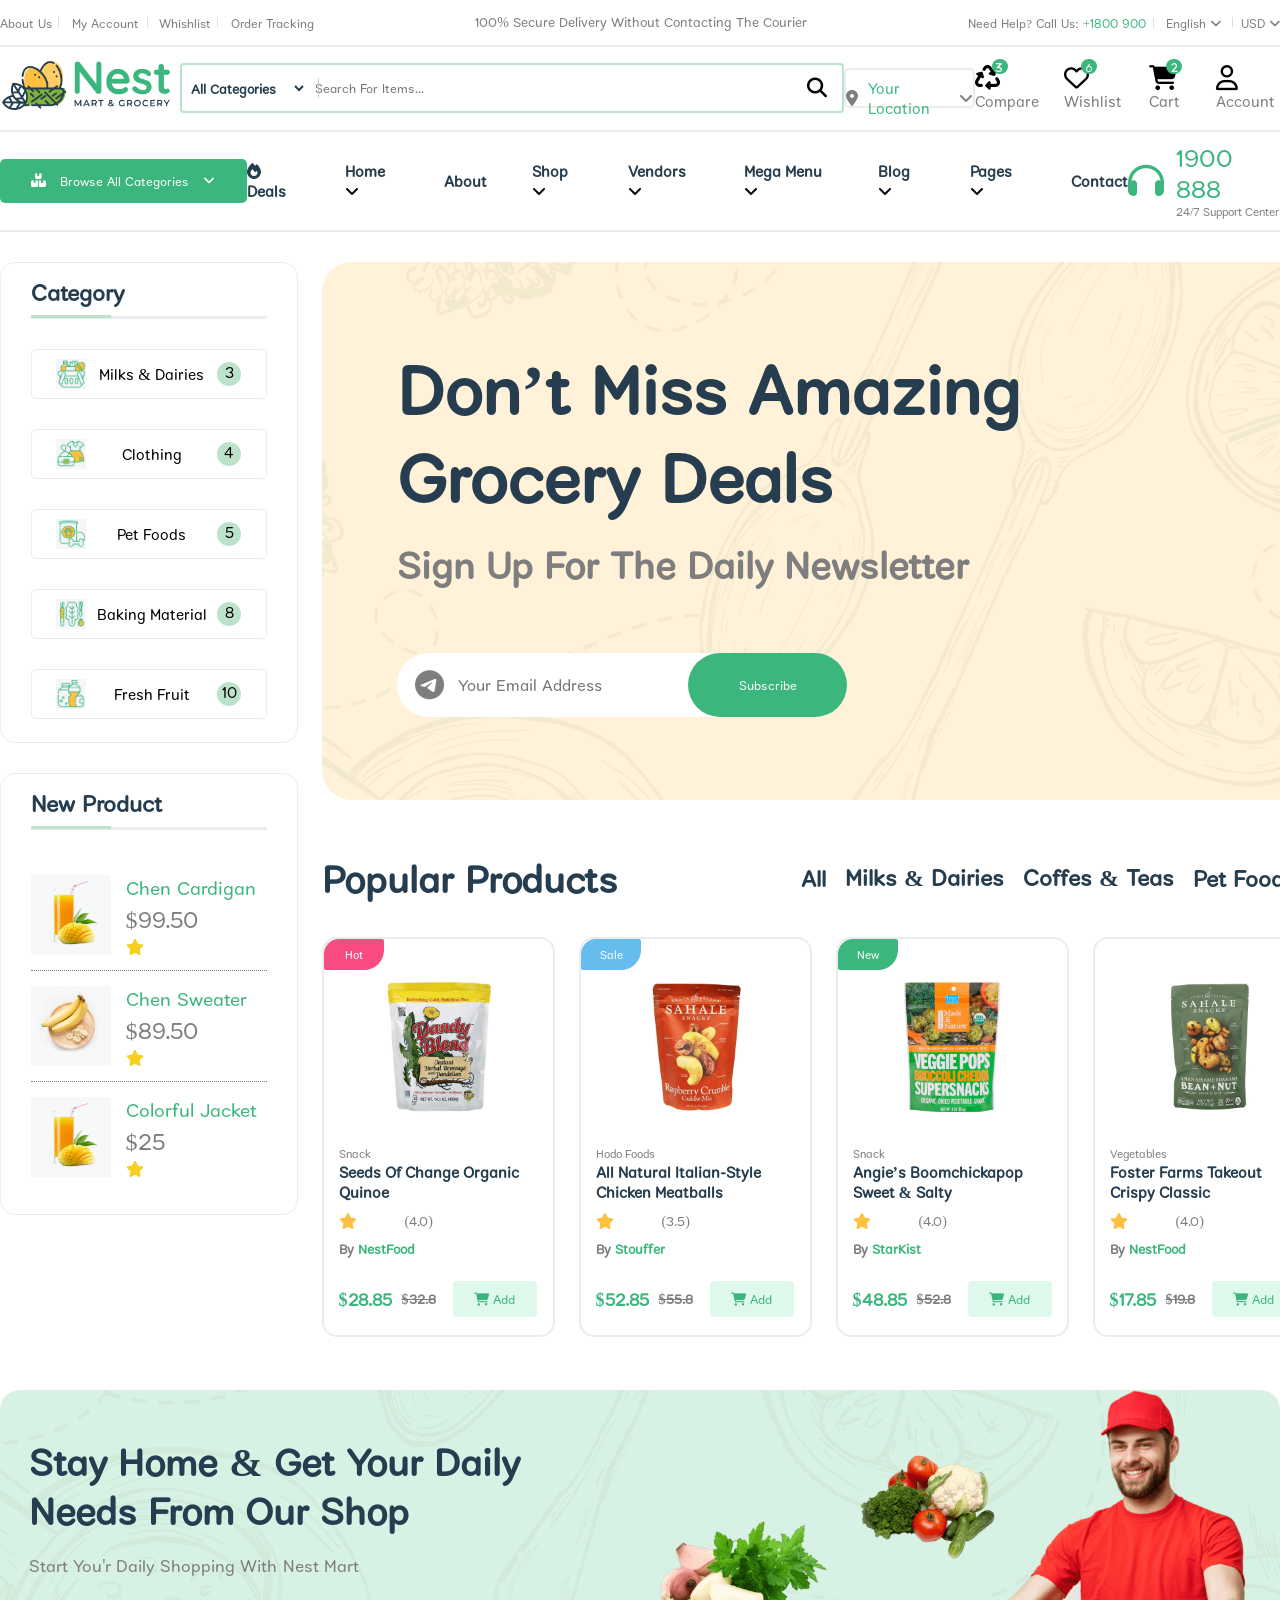
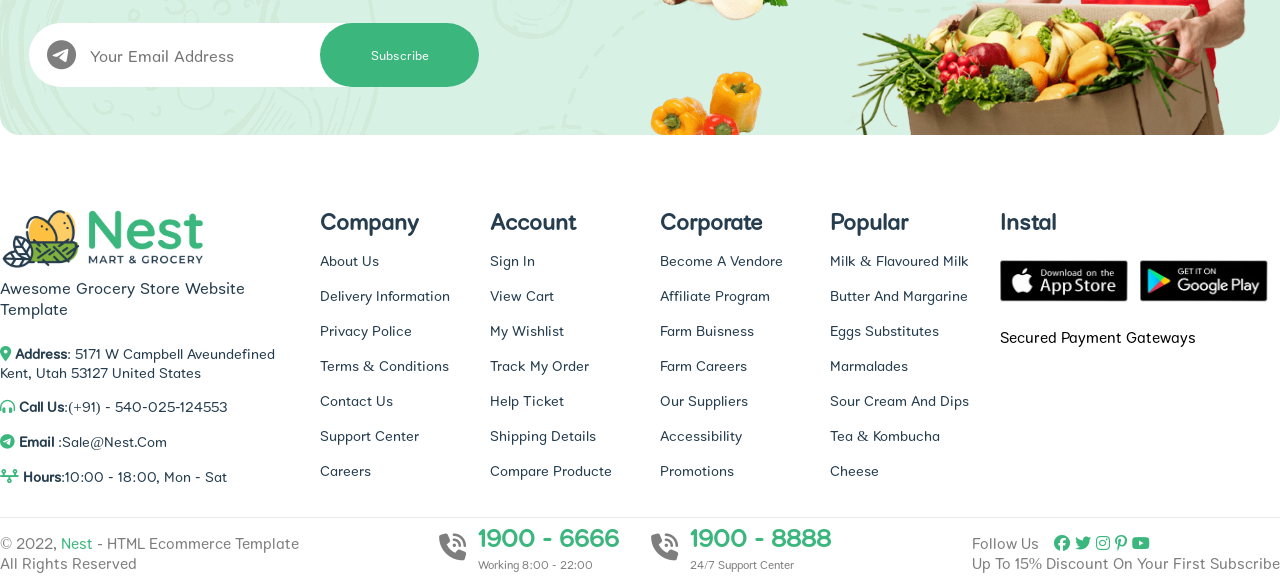
<file: view/index.html>
<!DOCTYPE html>
<html lang="en">
<head>
    <meta charset="UTF-8">
    <meta name="viewport" content="width=device-width, initial-scale=1.0">
    <title>Nest</title>
    <link rel="stylesheet" href="../css/main.css">
    <link rel="stylesheet" href="../css/responsive.css">
    <link rel="stylesheet" href="https://cdnjs.cloudflare.com/ajax/libs/font-awesome/6.7.2/css/all.min.css" integrity="sha512-Evv84Mr4kqVGRNSgIGL/F/aIDqQb7xQ2vcrdIwxfjThSH8CSR7PBEakCr51Ck+w+/U6swU2Im1vVX0SVk9ABhg==" crossorigin="anonymous" referrerpolicy="no-referrer" />
</head>
<body>
    <header>
        <div class="header-content">
            <div class="header-top">
                <div class="header-top-content">
                    <ul class="utility">
                        <li>
                            <a href="about.html">about us</a>
                        </li>
                        <li>
                            <a href="" class="account">my account</a>
                        </li>
                        <li>
                            <a href="">whishlist</a>
                        </li>
                        <li>
                            <a href="" class="order">order tracking</a>
                        </li>
                    </ul>
                    <p>
                        100% Secure delivery without contacting the courier
                    </p>
                    <ul class="support">
                        <li>
                            <p>
                                need help? call us: <span> +1800 900</span>
                            </p>
                        </li>
                        <li>
                            <button class="language"> 
                                english 
                                <i class="fa-solid fa-angle-down"></i>
                            </button>
                        </li>
                        <li>
                            <button>
                                USD
                                <i class="fa-solid fa-angle-down"></i>
                            </button>
                        </li>
                    </ul>
                </div>
            </div>
            <div class="header-main">
                <div class="header-main-content">
                    <button class="burger-menu-button">
                        <i class="fa-solid fa-bars"></i>
                    </button>
                    <div class="logo">
                        <img src="../images/real-logo.png" alt="">
                    </div>
                    <div class="search-bar">
                        <div class="select">
                            <select name="" id="">
                                <option value="all">all categories</option>
                                <option value="fruits-vegetables">fruits</option>
                                <option value="dairy-eggs">dairy</option>
                                <option value="meat-seafood">meat</option>
                                <option value="bakery">bakery</option>
                                <option value="beverages">beverages</option>
                            </select>
                        </div>
                        <input placeholder="search for items..." type="search">
                        <button>
                            <i class="fa-solid fa-magnifying-glass"></i>
                        </button>
                    </div>
                    <div class="header-location">
                        <div class="location-text">
                            <i class="fa-solid fa-location-dot"></i>
                            <p>
                                your location
                            </p>
                            <i class="fa-solid fa-angle-down"></i>
                        </div>
                    </div>
                    <div class="header-action">
                        <ul>
                            <li class="resp-li">
                                <i  class="fa-solid fa-recycle compare"></i>
                                <a href="">
                                    compare
                                </a>
                            </li>
                            <li>
                                <i class="fa-regular fa-heart wishlist"></i>
                                <a href="">
                                    wishlist
                                </a>
                            </li>
                            <li>
                                <i class="fa-solid fa-cart-shopping cart"></i>
                                <a href="">
                                    cart
                                </a>
                            </li>
                            <li class="resp-li">
                                <i class="fa-regular fa-user profile"></i>
                                <a href="">
                                    account
                                </a>
                            </li>
                        </ul>
                    </div>
                </div>
            </div>
            <div class="header-nav">
                <div class="header-nav-content">
                    <button class="categories-button">
                        <i class="fa-solid fa-boxes-stacked"></i>
                        browse all categories
                        <i class="fa-solid fa-angle-down"></i>
                    </button>
                    <nav>
                        <ul>
                            <li>
                                <a href="">
                                    <i class="fa-solid fa-fire"></i>
                                    deals
                                </a>
                            </li>
                            <li>
                                <a href="index.html">
                                    home
                                </a>
                                <i class="fa-solid fa-angle-down"></i>
                            </li>
                            <li>
                                <a href="about.html">
                                    about
                                </a>
                            </li>
                            <li>
                                <a href="">
                                    shop
                                </a>
                                <i class="fa-solid fa-angle-down"></i>
                            </li>
                            <li>
                                <a href="">
                                    vendors
                                </a>
                                <i class="fa-solid fa-angle-down"></i>
                            </li>
                            <li>
                                <a href="">
                                    mega menu
                                </a>
                                <i class="fa-solid fa-angle-down"></i>
                            </li>
                            <li>
                                <a href="">
                                    blog
                                </a>
                                <i class="fa-solid fa-angle-down"></i>
                            </li>
                            <li>
                                <a href="">
                                    pages
                                </a>
                                <i class="fa-solid fa-angle-down"></i>
                            </li>
                            <li>
                                <a href="">
                                    contact
                                </a>
                            </li>
                        </ul>
                    </nav>
                    <div class="header-support">
                        <i class="fa-solid fa-headphones"></i>
                        <div class="support-text">
                            <p>
                                1900 888
                            </p>
                            <span>
                                24/7 support center
                            </span>
                        </div>
                    </div>
                </div>
            </div>
        </div>
    </header>
    <main>
        <aside>
            <div class="aside-box category">
                <div class="aside-box-content category-content">
                    <h5>
                        category
                    </h5>
                    <div class="categories-container">
                        <div class="categories">
                            
                            <div class="box">
                                <div class="box-content">
                                    <img src="../images/supplies.png" alt="">
                                    <p>
                                        Milks & Dairies
                                    </p>
                                    <div class="point">
                                        <p>3</p>
                                    </div>
                                </div>
                            </div>
                        </div>
                        <div class="categories">
                            
                            <div class="box">
                                <div class="box-content">
                                    <img src="../images/clothes.png" alt="">
                                    <p>
                                        Clothing
                                    </p>
                                    <div class="point">
                                        <p>4</p>
                                    </div>
                                </div>
                            </div>
                        </div>
                        <div class="categories">
                            
                            <div class="box">
                                <div class="box-content">
                                    <img src="../images/pets.png" alt="">
                                    <p>
                                        Pet Foods
                                    </p>
                                    <div class="point">
                                        <p>5</p>
                                    </div>
                                </div>
                            </div>
                        </div>
                        <div class="categories">
                            
                            <div class="box">
                                <div class="box-content">
                                    <img src="../images/fresh.png" alt="">
                                    <p>
                                        Baking material
                                    </p>
                                    <div class="point">
                                        <p>8</p>
                                    </div>
                                </div>
                            </div>
                        </div>
                        <div class="categories">
                            
                            <div class="box">
                                <div class="box-content">
                                    <img src="../images/wine.png" alt="">
                                    <p>
                                        Fresh Fruit
                                    </p>
                                    <div class="point">
                                        <p>10</p>
                                    </div>
                                </div>
                            </div>
                        </div>
                    </div>
                </div>
            </div>
            <div class="aside-box fill-by-price">
                <div class="aside-box-content fill-by-price-content">
                    <h5>
                        fill by price
                    </h5>
                    <div class="range">
                        <input type="range">
                        <div class="range-text">
                            <p>from:<span>$500</span></p>
                            <p>to: <span>$1000</span></p>
                        </div>
                    </div>
                    <div class="cheakbox">
                        <p>color</p>
                        <div class="cheakbox-container">
                            <div>
                                <input type="checkbox">
                                <label for="">red (56)</label>
                            </div>
                            <div>
                                <input type="checkbox">
                                <label for="">green (78)</label>
                            </div>
                            <div>
                                <input type="checkbox">
                                <label for="">blue (54)</label>
                            </div>
                        </div>
                    </div>
                    <div class="cheakbox">
                        <p>item condition</p>
                        <div class="cheakbox-container">
                            <div>
                                <input type="checkbox">
                                <label for="">new (1506)</label>
                            </div>
                            <div>
                                <input type="checkbox">
                                <label for="">refurbished (27)</label>
                            </div>
                            <div>
                                <input type="checkbox">
                                <label for="">used (45)</label>
                            </div>
                        </div>
                    </div>
                </div>
                <button>
                    <i class="fa-solid fa-filter"></i>
                    filter
                </button>
            </div>
            <div class="aside-box new-product">
                <div class="aside-box-content new-product-content">
                    <h5>
                        new product
                    </h5>   
                    <div class="product-boxes-container">
                        <div class="product-box">
                            <img src="../images/orange.jpg" alt="">
                            <div class="box-text">
                                <p>chen cardigan</p>
                                <span>$99.50</span>
                                <i class="fa-solid fa-star"></i>
                            </div>
                        </div>
                        <div class="product-box product-box2">
                            <img src="../images/banana.jpg" alt="">
                            <div class="box-text">
                                <p>chen sweater</p>
                                <span>$89.50</span>
                                <i class="fa-solid fa-star"></i>
                            </div>
                        </div>
                        <div class="product-box">
                            <img src="../images/orange.jpg" alt="">
                            <div class="box-text">
                                <p>colorful jacket</p>
                                <span>$25</span>
                                <i class="fa-solid fa-star"></i>
                            </div>
                        </div>
                    </div>
                </div>
            </div>
        </aside>
        <div class="main-column">
            <div class="hero-section">
                <div class="hero-section-text">
                    <section>
                        <h1>
                            Don’t miss amazing
                            grocery deals
                        </h1>
                        <h5>
                            Sign up for the daily newsletter
                        </h5>
                    </section>
                    <div class="email">
                        <i class="fa-brands fa-telegram"></i>   
                        <input placeholder="your email address" type="email">
                        <button>
                            subscribe
                        </button>
                    </div>
                </div>
            </div>
            
            <div class="featured-categories-container">
                <div class="featured-categories-container-nav">
                    <h4>
                        Featured
                        Categories
                    </h4>
                    <div class="nav-links-container">
                        <a href="">cake & milk</a>
                        <a href="">coffe & teas</a>
                        <a href="">pet foods</a>
                        <a href="">Vegetables</a>                        
                    </div>
                    <div class="left-right">
                        <button>
                            &#10094
                        </button>
                        <button>
                            &#10095
                        </button>
                    </div>
                </div>
                <div class="featured-categories-boxes-container">
                    <div class="categories-box burger">
                        <div class="categories-box-content">
                            <img src="../images/featured-categories/burger.png" alt="burger">
                            <div class="box-text">
                                <h6>
                                    cake & milk
                                </h6>
                                <span>
                                    26 items
                                </span>
                            </div>
                        </div>
                    </div>
                    <div class="categories-box kiwi">
                        <div class="categories-box-content">
                            <img src="../images/featured-categories/kiwi.png" alt="burger">
                            <div class="box-text">
                                <h6>
                                    organic kiwi
                                </h6>
                                <span>
                                    28 items
                                </span>
                            </div>
                        </div>
                    </div>
                    <div class="categories-box peach">
                        <div class="categories-box-content">
                            <img src="../images/featured-categories/peach.png" alt="burger">
                            <div class="box-text">
                                <h6>
                                    peach
                                </h6>
                                <span>
                                    14 items
                                </span>
                            </div>
                        </div>
                    </div>
                    <div class="categories-box apple">
                        <div class="categories-box-content">
                            <img src="../images/featured-categories/redapple.png" alt="burger">
                            <div class="box-text">
                                <h6>
                                    red apple
                                </h6>
                                <span>
                                    54 items
                                </span>
                            </div>
                        </div>
                    </div>
                </div>

            </div>
            <div class="product-section">
                <div class="product-nav">
                    <h3>
                        popular products
                    </h3>
                    <nav>
                        <ul>
                            <li>
                                <h5><a href="">all</a></h5>
                            </li>
                            <li>
                                <h5><a href="">Milks & Dairies</a></h5>
                            </li>
                            <li>
                                <h5><a href="">Coffes & Teas</a></h5>
                            </li>
                            <li>
                                <h5><a href="">Pet Foods</a></h5>
                            </li>
                            <li>
                                <h5><a href="">Meats</a></h5>
                            </li>
                            <li>
                                <h5><a href="">Vegetables</a></h5>
                            </li>
                            <li>
                                <h5><a href="">Fruits</a></h5>
                            </li>
                        </ul>
                    </nav>
                </div>
                <div class="products-container">
                    <div class="product">
                        <img src="../images/product-images/dandy blend.jpg" alt="">
                        <div class="product-content">
                          <section class="product-content-top">
                              <div class="product-heading">
                                  <span>
                                      snack
                                  </span>
                                  <h6>
                                      Seeds of Change
                                      Organic Quinoe
                                  </h6>
                              </div>
                              <div class="product-info">
                                <div class="rating">
                                    <i class="fa-solid fa-star"></i>
                                    <span>(4.0)</span>
                                </div>
                                  <p> 
                                      by <span>nestFood</span>
                                  </p>
                              </div>
                          </section>
                            <div class="product-price">
                                <p>
                                    $28.85 <span>$32.8</span>
                                </p>
                                <button>
                                    <i class="fa-solid fa-cart-shopping"></i>
                                    add
                                </button>
                            </div>
                        </div>
                    </div>
                    <div class="product stouffer">
                        <img src="../images/product-images/raspberry crumble.jpg" alt="">
                        <div class="product-content">
                          <section class="product-content-top">
                              <div class="product-heading">
                                  <span>
                                      hodo foods
                                  </span>
                                  <h6>
                                      All Natural Italian-Style
                                      Chicken Meatballs
                                  </h6>
                              </div>
                              <div class="product-info">
                                <div class="rating">
                                    <i class="fa-solid fa-star"></i>
                                    <span>(3.5)</span>
                                </div>
                                  <p> 
                                      by <span>stouffer</span>
                                  </p>
                              </div>
                          </section>
                            <div class="product-price">
                                <p>
                                    $52.85 <span>$55.8</span>
                                </p>
                                <button>
                                    <i class="fa-solid fa-cart-shopping"></i>
                                    add
                                </button>
                            </div>
                        </div>
                    </div>
                    <div class="product starkist">
                        <img src="../images/product-images/veggiepops.jpg" alt="">
                        <div class="product-content">
                          <section class="product-content-top">
                              <div class="product-heading">
                                  <span>
                                      snack
                                  </span>
                                  <h6>
                                    Angie’s Boomchickapop
                                    Sweet & Salty    
                                  </h6>
                              </div>
                              <div class="product-info">
                                <div class="rating">
                                    <i class="fa-solid fa-star"></i>
                                    <span>(4.0)</span>
                                </div>
                                  <p> 
                                      by <span>starKist</span>
                                  </p>
                              </div>
                          </section>
                            <div class="product-price">
                                <p>
                                    $48.85 <span>$52.8</span>
                                </p>
                                <button>
                                    <i class="fa-solid fa-cart-shopping"></i>
                                    add
                                </button>
                            </div>
                        </div>
                    </div>
                    <div class="product vegetables">
                        <img src="../images/product-images/beannuts.jpg" alt="">
                        <div class="product-content">
                          <section class="product-content-top">
                              <div class="product-heading">
                                  <span>
                                      vegetables
                                  </span>
                                  <h6>
                                      Foster Farms Takeout
                                      Crispy Classic
                                  </h6>
                              </div>
                              <div class="product-info">
                                <div class="rating">
                                    <i class="fa-solid fa-star"></i>
                                    <span>(4.0)</span>
                                </div>
                                  <p> 
                                      by <span>nestFood</span>
                                  </p>
                              </div>
                          </section>
                            <div class="product-price">
                                <p>
                                    $17.85 <span>$19.8</span>
                                </p>
                                <button>
                                    <i class="fa-solid fa-cart-shopping"></i>
                                    add
                                </button>
                            </div>
                        </div>
                    </div>
                    <div class="product pet-food">
                        <img src="../images/product-images/unsweetened.jpg" alt="">
                        <div class="product-content">
                          <section class="product-content-top">
                              <div class="product-heading">
                                  <span>
                                      pet food
                                  </span>
                                  <h6>
                                        Red Diamond Almonds
                                        Lightly
                                  </h6>
                              </div>
                              <div class="product-info">
                                <div class="rating">
                                    <i class="fa-solid fa-star"></i>
                                    <span>(4.0)</span>
                                </div>
                                  <p> 
                                      by <span>nestFood</span>
                                  </p>
                              </div>
                          </section>
                            <div class="product-price">
                                <p>
                                    $23.85 <span>$25.8</span>
                                </p>
                                <button>
                                    <i class="fa-solid fa-cart-shopping"></i>
                                    add
                                </button>
                            </div>
                        </div>
                    </div>
                    <div class="product vegetables resp-product">
                        <img src="../images/product-images/mufin.jpg" alt="">
                        <div class="product-content">
                          <section class="product-content-top">
                              <div class="product-heading">
                                  <span>
                                      hodo foods
                                  </span>
                                  <h6>
                                        Chobani Complete
                                        Vanilla Greek Yogurt
                                  </h6>
                              </div>
                              <div class="product-info">
                                <div class="rating">
                                    <i class="fa-solid fa-star"></i>
                                    <span>(4.0)</span>
                                </div>
                                  <p> 
                                      by <span>nestFood</span>
                                  </p>
                              </div>
                          </section>
                            <div class="product-price">
                                <p>
                                    $54.85 <span>$55.8</span>
                                </p>
                                <button>
                                    <i class="fa-solid fa-cart-shopping"></i>
                                    add
                                </button>
                            </div>
                        </div>
                    </div>
                    <div class="product vegetables resp-product">
                        <img src="../images/product-images/pistachio.jpg" alt="">
                        <div class="product-content">
                          <section class="product-content-top">
                              <div class="product-heading">
                                  <span>
                                      meats
                                  </span>
                                  <h6>
                                    Canada Dry Ginger
                                    Ale – 2 L Bottle -
                                    200ml - 400g
                                  </h6>
                              </div>
                              <div class="product-info">
                                <div class="rating">
                                    <i class="fa-solid fa-star"></i>
                                    <span>(4.0)</span>
                                </div>
                                  <p> 
                                      by <span>nestFood</span>
                                  </p>
                              </div>
                          </section>
                            <div class="product-price">
                                <p>
                                    $32.85 <span>$33.8</span>
                                </p>
                                <button>
                                    <i class="fa-solid fa-cart-shopping"></i>
                                    add
                                </button>
                            </div>
                        </div>
                    </div>
                    <div class="product stouffer resp-product ">
                        <img src="../images/product-images/yujaniancin.jpg" alt="">
                        <div class="product-content">
                          <section class="product-content-top">
                              <div class="product-heading">
                                  <span>
                                      pet food
                                  </span>
                                  <h6>
                                        Encore Seafoods
                                        Stuffed Alaskan
                                        Salmon
                                  </h6>
                              </div>
                              <div class="product-info">
                                <div class="rating">
                                    <i class="fa-solid fa-star"></i>
                                    <span>(4.0)</span>
                                </div>
                                  <p> 
                                      by <span>nestFood</span>
                                  </p>
                              </div>
                          </section>
                            <div class="product-price">
                                <p>
                                    $35.85 <span>$37.8</span>
                                </p>
                                <button>
                                    <i class="fa-solid fa-cart-shopping"></i>
                                    add
                                </button>
                            </div>
                        </div>
                    </div>
                    <div class="product resp-product">
                        <img src="../images/product-images/cafealtura.jpg" alt="">
                        <div class="product-content">
                          <section class="product-content-top">
                              <div class="product-heading">
                                  <span>
                                      coffes
                                  </span>
                                  <h6>
                                        Battered Fish Fillets
                                        with soft paper
                                  </h6>
                              </div>
                              <div class="product-info">
                                <div class="rating">
                                    <i class="fa-solid fa-star"></i>
                                    <span>(4.0)</span>
                                </div>
                                  <p> 
                                      by <span>nestFood</span>
                                  </p>
                              </div>
                          </section>
                            <div class="product-price">
                                <p>
                                    $23.85 <span>$25.8</span>
                                </p>
                                <button>
                                    <i class="fa-solid fa-cart-shopping"></i>
                                    add
                                </button>
                            </div>
                        </div>
                    </div>
                </div>
                <div class="product-offers-container">
                    <div class="product-offer">

                    </div>
                </div>
            </div>
            <div class="daily-best-sells">
                <div class="daily-best-sells-nav">
                    <h4>
                        Daily Best Sells
                    </h4>
                    <nav>
                        <div class="links">
                            <a href="">featured</a>
                            <a href="">popular</a>
                            <a href="">new added</a>
                        </div>
                    </nav>
                </div>
                <div class="daily-best-sells-products-container">
                    <div class="product stouffer best-sells ">
                        <img src="../images/product-images/raspberry crumble.jpg" alt="">
                        <div class="product-content">
                          <section class="product-content-top">
                              <div class="product-heading">
                                  <span>
                                      hodo foods
                                  </span>
                                  <h6>
                                      All Natural Italian-Style
                                      Chicken Meatballs
                                  </h6>
                              </div>
                              <div class="product-info">
                                <div class="rating">
                                    <i class="fa-solid fa-star"></i>
                                    <span>(3.5)</span>
                                </div>
                                  <p> 
                                      by <span>stouffer</span>
                                  </p>
                              </div>
                          </section>
                            <div class="product-price">
                                <p>
                                    $238.85 <span>$245.8</span>
                                </p>
                                <div class="sold">
                                    <div class="line"></div>
                                    <span>sold: 90/120</span>
                                </div>
                                <button>
                                    <i class="fa-solid fa-cart-shopping"></i>
                                    add to cart
                                </button>
                            </div>
                        </div>
                    </div>
                    <div class="product stouffer best-sells ">
                        <img src="../images/product-images/veggiepops.jpg" alt="">
                        <div class="product-content">
                          <section class="product-content-top">
                              <div class="product-heading">
                                  <span>
                                      hodo foods
                                  </span>
                                  <h6>
                                      All Natural Italian-Style
                                      Chicken Meatballs
                                  </h6>
                              </div>
                              <div class="product-info">
                                <div class="rating">
                                    <i class="fa-solid fa-star"></i>
                                    <span>(3.5)</span>
                                </div>
                                  <p> 
                                      by <span>stouffer</span>
                                  </p>
                              </div>
                          </section>
                            <div class="product-price">
                                <p>
                                    $238.85 <span>$245.8</span>
                                </p>
                                <div class="sold">
                                    <div class="line"></div>
                                    <span>sold: 90/120</span>
                                </div>
                                <button>
                                    <i class="fa-solid fa-cart-shopping"></i>
                                    add to cart
                                </button>
                            </div>
                        </div>
                    </div>
                    <div class="product stouffer best-sells ">
                        <img src="../images/product-images/beannuts.jpg" alt="">
                        <div class="product-content">
                          <section class="product-content-top">
                              <div class="product-heading">
                                  <span>
                                      hodo foods
                                  </span>
                                  <h6>
                                      All Natural Italian-Style
                                      Chicken Meatballs
                                  </h6>
                              </div>
                              <div class="product-info">
                                <div class="rating">
                                    <i class="fa-solid fa-star"></i>
                                    <span>(3.5)</span>
                                </div>
                                  <p> 
                                      by <span>stouffer</span>
                                  </p>
                              </div>
                          </section>
                            <div class="product-price">
                                <p>
                                    $238.85 <span>$245.8</span>
                                </p>
                                <div class="sold">
                                    <div class="line"></div>
                                    <span>sold: 90/120</span>
                                </div>
                                <button>
                                    <i class="fa-solid fa-cart-shopping"></i>
                                    add to cart
                                </button>
                            </div>
                        </div>
                    </div>
                </div>
            </div>
            <!-- <div class="deals-of-the-day">
                <div class="deals-of-the-day-heading">
                    <h3>
                        deals of the day
                    </h3>
                    <p>
                        all deals
                        <i class="fa-solid fa-arrows-turn-right"></i>
                    </p>
                </div>
            </div> -->
            <!-- <div class="shop-by-categories">
                <div class="shop-by-categories-heading">
                    <section>
                        <h3>
                            Shop by Categories
                        </h3>
                        <h5>all categoris</h5>
                    </section>
                    <div class="left-right">
                        <button>&#10094</button>
                        <button>&#10095</button>
                    </div>
                </div>
            </div> -->
        </div>
    </main>
    <div class="deals-of-day">
        <div class="deals-of-day-content">
            <div class="deals-of-day-heading">
                <h4>
                    Deals Of The Day
                </h4>
                <h6>
                    all deals &#10095
                </h6>
            </div>
            <div class="deals-of-day-boxes-container">
                <div class="deal-of-day first-box">
                    <div class="countdown">
                        <div class="time">
                            <p>
                                212
                            </p>
                            <h6>
                                days
                            </h6>
                        </div>
                        <div class="time">
                            <p>
                                15
                            </p>
                            <h6>
                                hours
                            </h6>
                        </div>
                        <div class="time">
                            <p>
                                50
                            </p>
                            <h6>
                                mins
                            </h6>
                        </div>
                        <div class="time">
                            <p>
                                48
                            </p>
                            <h6>
                                sec
                            </h6>
                        </div>
                    </div>
                    <div class="deal-of-day-info">
                        <div class="deal-of-day-info-content">
                            <section class="info-top-content">
                                <h6>
                                    Seeds of Change Organic
                                    Quinoa, Brown, & Red Rice
                                </h6>
                                <div class="manufacturer">
                                    <div class="rating">
                                        <i class="fa-solid fa-star"></i>
                                        <span>(4.0)</span>
                                    </div>
                                    <p>
                                        by <span>nestFood</span>
                                    </p>
                                </div>
                            </section>
                            <div class="price">
                                <p>
                                    $32.85 <span>$33.8</span>
                                </p>
                                <button>
                                    <i class="fa-solid fa-cart-shopping"></i>
                                    add
                                </button>
                            </div>
                        </div>
                    </div>
                </div>
                <div class="deal-of-day second-box">
                    <div class="countdown">
                        <div class="time">
                            <p>
                                608
                            </p>
                            <h6>
                                days
                            </h6>
                        </div>
                        <div class="time">
                            <p>
                                15
                            </p>
                            <h6>
                                hours
                            </h6>
                        </div>
                        <div class="time">
                            <p>
                                50
                            </p>
                            <h6>
                                mins
                            </h6>
                        </div>
                        <div class="time">
                            <p>
                                48
                            </p>
                            <h6>
                                sec
                            </h6>
                        </div>
                    </div>
                    <div class="deal-of-day-info">
                        <div class="deal-of-day-info-content">
                            <section class="info-top-content">
                                <h6>
                                    Seeds of Change Organic
                                    Quinoa, Brown, & Red Rice
                                </h6>
                                <div class="manufacturer">
                                    <div class="rating">
                                        <i class="fa-solid fa-star"></i>
                                        <span>(4.0)</span>
                                    </div>
                                    <p>
                                        by <span>nestFood</span>
                                    </p>
                                </div>
                            </section>
                            <div class="price">
                                <p>
                                    $32.85 <span>$33.8</span>
                                </p>
                                <button>
                                    <i class="fa-solid fa-cart-shopping"></i>
                                    add
                                </button>
                            </div>
                        </div>
                    </div>
                </div>
            </div>
        </div>
    </div>
    <div class="top-trending-product">
        <div class="top-seling">
            <h5>
                top selling
            </h5>
            <div class="top-seling-products-list">
                <div class="top-seling-product">
                    <img src="../images/top selling/carrot.jpg" alt="carrot">
                    <div class="top-seling-product-text">
                        <h6>
                            Nestle Original Coffee-Mate
                            Coffee Creamer
                        </h6>
                        <p>
                            $32.86 <span>$33.8</span>
                        </p>
                    </div>
                </div>
                <div class="top-seling-product">
                    <img src="../images/top selling/bulgarul.jpg" alt="bulgarul">
                    <div class="top-seling-product-text">
                        <h6>
                            Nestle Original Coffee-Mate
                            Coffee Creamer
                        </h6>
                        <p>
                            $32.86 <span>$33.8</span>
                        </p>
                    </div>
                </div>
                <div class="top-seling-product">
                    <img src="../images/top selling/orange.jpg" alt="orange">
                    <div class="top-seling-product-text">
                        <h6>
                            Nestle Original Coffee-Mate
                            Coffee Creamer
                        </h6>
                        <p>
                            $32.86 <span>$33.8</span>
                        </p>
                    </div>
                </div>
            </div>
        </div>
        <div class="top-seling">
            <h5>
                trending products
            </h5>
            <div class="top-seling-products-list">
                <div class="top-seling-product">
                    <img src="../images/top selling/banana.jpg" alt="banana">
                    <div class="top-seling-product-text">
                        <h6>
                            Organic Cage-Free Grade A
                            Large Brown Eggs
                        </h6>
                        <p>
                            $32.86 <span>$33.8</span>
                        </p>
                    </div>
                </div>
                <div class="top-seling-product">
                    <img src="../images/top selling/watermelon.jpg" alt="watermelon">
                    <div class="top-seling-product-text">
                        <h6>
                            Seeds of Change Organic
                            Quinoa, Brown, & Red Rice
                        </h6>
                        <p>
                            $32.86 <span>$33.8</span>
                        </p>
                    </div>
                </div>
                <div class="top-seling-product">
                    <img src="../images/top selling/dragonfruit.jpg" alt="dragonfruit">
                    <div class="top-seling-product-text">
                        <h6>
                            Naturally Flavored Cinnamon
                            Vanilla Light Roast Coffee
                        </h6>
                        <p>
                            $32.86 <span>$33.8</span>
                        </p>
                    </div>
                </div>
            </div>
        </div>
    </div>
    <div class="newsttler">
        <div class="newsttler-content">
            <div class="newsttler-text">
                <section>
                    <h3>
                        Stay home & get your daily
                        needs from our shop
                    </h3>
                    <p>
                        Start You'r Daily Shopping with <span>nest mart</span>
                    </p>
                </section>
                <div class="email">
                    <i class="fa-brands fa-telegram"></i>   
                    <input placeholder="your email address" type="email">
                    <button>
                        subscribe
                    </button>
                </div>
            </div>
            <img src="../images/newstlerbackman.png" alt="">
        </div>
    </div>
    <div class="featured-boxes-container">
        <div class="featured-box">
            <div class="featured-box-content">
                <img src="../images/featured-box-img/mark.png" alt="">
                <div class="featured-box-text">
                    <h5>
                        Best prices
                        & offers
                    </h5>
                    <p>
                        Orders $50 or
                        more
                    </p>
                </div>
            </div>
        </div>
        <div class="featured-box">
            <div class="featured-box-content">
                <img src="../images/featured-box-img/boxppl.png" alt="">
                <div class="featured-box-text">
                    <h5>
                        Best prices
                        & offers
                    </h5>
                    <p>
                        Orders $50 or
                        more
                    </p>
                </div>
            </div>
        </div>
        <div class="featured-box">
            <div class="featured-box-content">
                <img src="../images/featured-box-img/deal.png" alt="">
                <div class="featured-box-text">
                    <h5>
                        Best prices
                        & offers
                    </h5>
                    <p>
                        Orders $50 or
                        more
                    </p>
                </div>
            </div>
        </div>
        <div class="featured-box">
            <div class="featured-box-content">
                <img src="../images/featured-box-img/delivery.png" alt="mark">
                <div class="featured-box-text">
                    <h5>
                        Best prices
                        & offers
                    </h5>
                    <p>
                        Orders $50 or
                        more
                    </p>
                </div>
            </div>
        </div>
        <div class="featured-box">
            <div class="featured-box-content">
                <img src="../images/featured-box-img/document.png" alt="deal">
                <div class="featured-box-text">
                    <h5>
                        Best prices
                        & offers
                    </h5>
                    <p>
                        Orders $50 or
                        more
                    </p>
                </div>
            </div>
        </div>
        <div class="featured-box">
            <div class="featured-box-content">
                <img src="../images/featured-box-img/document.png" alt="clothes">
                <div class="featured-box-text">
                    <h5>
                        Best prices
                        & offers
                    </h5>
                    <p>
                        Orders $50 or
                        more
                    </p>
                </div>
            </div>
        </div>
    </div>


    <footer>
        <div class="footer-nav">
            <ul class="main-list">
                <li>
                    <img src="../images/real-logo.png" alt="">
                    <p> 
                        Awesome grocery store website
                        template
                    </p>
                </li>
                <section class="main-list-info">
                    <li>
                        <p>
                            <i class="fa-solid fa-location-dot"></i>
                            <span>address</span>: 5171 W Campbell Aveundefined Kent, Utah 53127 United States
                        </p>
                    </li>
                    <li>
                        <p>
                            <i class="fa-solid fa-headphones-simple"></i>
                            <span>call us</span>:(+91) - 540-025-124553
                        </p>
                    </li>
                    <li>
                        <p>
                            <i class="fa-brands fa-telegram"></i>
                            <span>email</span> :sale@Nest.com
                        </p>
                    </li>
                    <li>
                        <p>
                            <i class="fa-solid fa-timeline"></i>
                            <span>hours</span>:10:00 - 18:00, Mon - Sat
                        </p>
                    </li>
                </section>
            </ul>
            <!-- <div class="nav-lists-container"> -->
                <ul class="company-list">
                    <h5>company</h5>
                    <li><a href="about.html">about us</a></li>
                    <li><a href="">Delivery Information</a></li>
                    <li><a href="">privacy police</a></li>
                    <li><a href="">terms & conditions</a></li>
                    <li><a href="">contact us</a></li>
                    <li><a href="">support center</a></li>
                    <li><a href="">careers</a></li>
                </ul>
                <ul class="account-list">
                    <h5>account</h5>
                    <li><a href="">sign in</a></li>
                    <li><a href="">view cart</a></li>
                    <li><a href="">my wishlist</a></li>
                    <li><a href="">track my order</a></li>
                    <li><a href="">help ticket</a></li>
                    <li><a href="">shipping details</a></li>
                    <li><a href="">compare producte</a></li>
                </ul>
                <ul class="corporate-list">
                    <h5>corporate</h5>
                    <li><a href="">become a vendore</a></li>
                    <li><a href="">affiliate program</a></li>
                    <li><a href="">farm buisness</a></li>
                    <li><a href="">farm careers</a></li>
                    <li><a href="">our suppliers</a></li>
                    <li><a href="">accessibility</a></li>
                    <li><a href="">promotions</a></li>
                </ul>
                <ul class="popular-list">   
                    <h5>popular</h5>
                    <li><a href="">Milk & Flavoured Milk</a></li>
                    <li><a href="">Butter and Margarine</a></li>
                    <li><a href="">Eggs Substitutes</a></li>
                    <li><a href="">Marmalades</a></li>
                    <li><a href="">Sour Cream and Dips</a></li>
                    <li><a href="">Tea & Kombucha</a></li>
                    <li><a href="">Cheese</a></li>
                </ul>
                <ul class="install-list">
                    <h5>instal</h5>
                    <div class="soft">
                        <img src="../images/apple.jpg" alt="">
                        <img src="../images/android.jpg" alt="">
                    </div>
                    <p>
                        Secured Payment Gateways
                    </p>
                </ul>
            <!-- </div> -->
        </div>
        <div class="footer-info">
                <div class="copyright">
                    <p>
                        © 2022, <span>nest</span> - HTML Ecommerce Template
                    </p>
                    <p>
                        All rights reserved
                    </p>
                </div>
                <div class="contact">
                    <div class="number first-number">
                        <i class="fa-solid fa-phone-volume"></i>
                        <div class="contact-text">
                            <p>1900 - 6666</p>
                            <span>Working 8:00 - 22:00</span>
                        </div>
                    </div>
                    <div class="number second-number">
                        <i class="fa-solid fa-phone-volume"></i>
                        <div class="contact-text">
                            <p>1900 - 8888</p>
                            <span>24/7 Support Center</span>
                        </div>
                    </div>  
                </div>
                <div class="social-media">
                    <div class="links">
                        <p>
                            follow us
                        </p>
                        <i class="fa-brands fa-facebook"></i>
                        <i class="fa-brands fa-twitter"></i>
                        <i class="fa-brands fa-instagram"></i>
                        <i class="fa-brands fa-pinterest-p"></i>
                        <i class="fa-brands fa-youtube"></i>
                    </div>
                    <p>
                        Up to 15% discount on your first subscribe
                    </p>
                </div>
        </div>
    </footer>
</body>
</html>
</file>
<file: css/main.css>
:root{
    /* color variables */
    --heading-color: #253D4E;
    --basic-text-color: #7E7E7E;
    --product-category: #ADADAD;
    --product-company-and-rating: #B6B6B6;
    --accent-color-green: #3BB77E;
    --accent-light-green: #BCE3C9;
    --accent-color-blue: #67BCEE;
    --accent-color-rose: #F74B81;
    --accent-color-orange: #F59758;
    --filter-text-color: #687188;
    --input-text-color: #838383;
    --input-border-color: #ECECEC;
    --after-el-color: #DEDFE2;
    /* Font size variables */
    --fs-h1: 4.5rem;  /* 72px */
    --fs-h2: 3rem;  /* 48px */
    --fs-h3: 2.5rem;  /* 40px */
    --fs-h4: 2rem;  /* 32px */
    --fs-h5: 1.5rem;  /* 24px */
    --fs-h6: 1rem;  /* 16px */
}
@font-face {
    font-family: cobbler;
    src: url(../font/CobblerSansTest-Regular-BF67590d214469d.otf);
}
*{
    font-family: cobbler;
    text-transform: capitalize;
    box-sizing: border-box;
    text-decoration: none;
    margin: 0;
    padding: 0;
}
header{
    padding-bottom: 30px;
    .header-content{
        display: flex;
        flex-direction: column;
        .header-top{
            border-bottom: 2px solid var(--input-border-color);
            .header-top-content{
                max-width: 1586px;
                margin: 0 auto;
                position: relative;
                display: flex;
                justify-content: space-between;
                align-items: center;
                padding-top: 11.5px;
                padding-bottom: 13px;
                .utility{
                    list-style: none;
                    display: flex;
                    gap: 20px;
                    li{
                        a{
                            position: relative;
                            font-size: 13px;
                            color: var(--basic-text-color);
                        }
                        a::after{
                            content: "";
                            position: absolute;
                            background-color: var(--after-el-color);
                            top: 2.5px;
                            left: 58px;
                            width: 1px;
                            height: 10px;
                        }
                        .account::after{
                            content: "";
                            position: absolute;
                            background-color: var(--after-el-color);
                            top: 2.5px;
                            left: 75px;
                            width: 1px;
                            height: 10px;
                        }
                        .order::after{
                            content: "";
                            width: 0;
                        }
                    }
                }
                p{
                    font-size: 14px;
                    color: var(--basic-text-color);
                }
                .support{
                    display: flex;
                    align-items: flex-end;
                    list-style: none;
                    gap: 20px;
                    li{
                        p{
                            position: relative;
                            font-size: 13px;
                            color: var(--basic-text-color);
                            span{
                                color: var(--accent-color-green);
                            }
                        }
                        p::after{
                            content: "";
                            position: absolute;
                            background-color: var(--after-el-color);
                            top: 3.5px;
                            left: 185px;
                            width: 1px;
                            height: 10px;
                        }
                        button{
                            font-size: 13px;
                            background-color: transparent;
                            border: none;
                            color: var(--basic-text-color);
                        }
                        .language{
                            position: relative;
                        }
                        .language::after{
                            content: "";
                            position: absolute;
                            background-color: var(--after-el-color);
                            top: 2.5px;
                            left: 66px;
                            width: 1px;
                            height: 10px;
                        }
                    }
                }
            }
        }
        .header-main{
            border-bottom: 2px solid var(--input-border-color);
            .header-main-content{
                max-width: 1586px;
                margin: 0 auto;
                display: flex;
                justify-content: space-between;
                align-items: center;
                padding: 12px 0px;
                .burger-menu-button{
                    display: none;
                    background-color: transparent;
                    border: none;
                    cursor: pointer;
                    outline: none;
                    font-size: 25px;
                }
                .logo{
                    img{
                        width: 180px;
                        height: 55px;
                        object-fit: cover;
                    }
                }
                .search-bar{
                    border: 2px solid var(--accent-light-green);
                    border-radius: 4px;
                    width: 700px;
                    height: 50px;
                    display: flex;
                    justify-content: space-around;
                    align-items: center;
                    .select{
                        position: relative;
                        select{
                            background-color: transparent;
                            outline: none;
                            color: var(--heading-color);
                            width: 125px;
                            margin-bottom: 1px;
                            padding-left: 5px;
                            border: none;
                            font-size: 14px;
                            font-weight: bolder;
                            cursor: pointer;
                        }
                    }
                    input{
                        border: none;
                        outline: none;
                        width: 500px;
                        height: 35px;
                        padding-left: 8px;
                    }
                    .select::after{
                        content: "";
                        position: absolute;
                        background-color: #CACACA;
                        left: 136px;
                        width: 1px;
                        height: 20px;
                    }
                    button{
                        background-color: transparent;
                        border: none;
                        outline: none;
                        cursor: pointer;
                        i{
                            padding-right: 15px;
                            font-size: 20px;
                            cursor: pointer;
                        }
                    }
                }
                .header-location{
                    width: 164px;
                    height: 40px;
                    border: 2px solid var(--input-border-color);
                    border-radius: 5px;
                    cursor: pointer;
                    .location-text{
                        display: flex;
                        align-items: center;
                        justify-content: center;
                        gap: 10px;
                        padding-top: 8px;
                        i{
                            color: var(--basic-text-color);
                        }
                        p{
                            color: var(--accent-color-green);
                        }
                    }
                }
                .header-action{
                    ul{
                        list-style: none;
                        display: flex;
                        align-items: center;
                        gap: 19px;
                        li{
                            a{
                                color: var(--basic-text-color);
                                font-size: var(--fs-h6);
                            }
                            i{
                                position: relative;
                                font-size: 25px;
                            }
                            i::after{
                                content: "3";
                                position: absolute;
                                background-color: var(--accent-color-green);
                                color: white;
                                font-size: 10px;
                                width: 16px;
                                height: 12px;
                                border-radius: 1000px;
                                left: 17px;
                                bottom: 17px;
                                text-align: center;
                                padding-top: 3px;
                            }
                            .compare{
                                content: "3";
                            }
                            .wishlist::after{
                                content: "6";
                            }
                            .cart::after{
                                content: "2";
                            }
                            .profile::after{
                                content: "";
                                width: 0;
                            }
                        }
                    }
                }
            }
        }
        .header-nav{
            border-bottom: 2px solid var(--input-border-color);
            .header-nav-content{
                max-width: 1586px;
                margin: 0 auto;
                display: flex;
                justify-content: space-between;
                align-items: center;
                padding: 10px 0px;
                .categories-button{
                    display: flex;
                    justify-content: center;
                    align-items: center;
                    gap: 14px;
                    background-color: var(--accent-color-green);
                    color: white;
                    width: 255px;
                    height: 44px;
                    border-radius: 5px;
                    border: none;
                    cursor: pointer;
                }
                nav{
                    ul{
                        list-style: none;
                        display: flex;
                        align-items: center;
                        gap: 45px;
                        li{
                            a{
                                color: var(--heading-color);
                                font-size: var(--fs-h6);
                                font-weight: bold;
                            }
                            a:hover{
                                color: var(--accent-color-green);
                            }
                        }
                    }
                }
                .header-support{
                    display: flex;
                    align-items: center;
                    gap: 12px;
                    i{
                        font-size: 36px;
                        color: var(--accent-color-green);
                        width: 36px;
                        height: 36px;
                    }
                    .support-text{
                        display: flex;
                        flex-direction: column;
                        p{
                            color: var(--accent-color-green);
                            font-size: 26px;
                        }
                        span{
                            color: var(--basic-text-color);
                            font-size: 12px;
                        }
                    }
                }
            }
        }
    }
}
main{
    max-width: 1586px;
    margin: 0 auto;
    display: flex;
    align-items: flex-start;
    gap: 24px;
    aside{
        display: flex;
        flex-direction: column;
        gap: 30px;
        padding-bottom: 175px;
            h5{
                position: relative;
                font-size: var(--fs-h5);
                color: var(--heading-color);
                border-bottom: 3px solid var(--input-border-color);
                padding-bottom: 10px;
            }
            h5::after{
                content: "";
                position: absolute;
                width: 80px;
                top: 37px;
                left: 0;
                height: 3px;
                background-color: var(--accent-light-green);
            }
            .aside-box{
                width: 298px;
                height: 481px;
                border-radius: 15px;
                background-color: white;
                border: 1px solid var(--input-border-color);
                .aside-box-content{
                    width: 80%;
                    margin: 0 auto;
                    display: flex;
                    flex-direction: column;
                    padding: 15px 0px;
                    gap: 30px;
                }
            }
            .category{
                .category-content{
                    .categories-container{
                        display: flex;
                        flex-direction: column;
                        gap: 30px;
                        .categories{
                            display: flex;
                            flex-direction: column;
                            .box{
                                width: 236px;
                                height: 50px;
                                border: 1px solid var(--input-border-color);
                                border-radius: 5px;
                                display: flex;
                                justify-content: center;
                                .box-content{
                                    display: flex;
                                    align-items: center;
                                    justify-content: space-between;
                                    width: 185px;
                                    img{
                                        width: 30px;
                                        height: 30px;
                                        object-fit: cover;
                                    }             
                                    .point{
                                        background-color: var(--accent-light-green);
                                        width: 24px;
                                        height: 24px;
                                        border-radius: 20px;
                                        text-align: center;
                                    }       
                                }
                            }
                        }
                    }
                }
            }
            .fill-by-price{
                height: 505px;
                display: none;
                .fill-by-price-content{
                    .range{
                        .range-text{
                            display: flex;
                            justify-content: space-between;
                            align-items: center;
                            padding-top: 10px;
                        }
                        input{
                            width: 100%;
                        }
                        p{
                            color: var(--basic-text-color);
                            font-size: 14px;
                            span{
                                color: var(--accent-color-green);
                            }
                        }
                    }
                    .cheakbox{
                        display: flex;
                        flex-direction: column;
                        gap: 10px;
                        p{
                            color: var(--basic-text-color);
                            font-weight: bold;
                        }
                        .cheakbox-container{
                            display: flex;
                            flex-direction: column;
                            gap: 13px;
                            label{
                                font-size: 14px;
                                color: var(--filter-text-color);
                            }
                            div{
                                input{
                                    border: 2px solid #CED4DA;
                                    border-radius: 2px;
                                }
                            }
                        }
                    }
                }
                button{
                    width: 106px;
                    height: 40px;
                    margin-left: 30px;
                    background-color: var(--accent-color-green);
                    border: none;
                    outline: none;
                    border-radius: 4px;
                    color: white;
                    cursor: pointer;
                }
            }
            .new-product{
                height: 442px;
                .product-boxes-container{
                    .product-box{
                        display: flex;
                        align-items: center;
                        padding: 15px 0;
                        gap: 15px;
                        img{
                            width: 80px;
                            height: 80px;
                        }
                        .box-text{
                            display: flex;
                            flex-direction: column;
                            gap: 5px;
                            p{
                                color: var(--accent-color-green);
                                font-size: 20px;
                            }
                            span{
                                color: var(--basic-text-color);
                                font-size: var(--fs-h5);
                            }
                            i{
                                color: rgb(247, 207, 31);
                            }
                        }
                    }
                    .product-box2{
                        border-bottom: dotted 1px var(--basic-text-color);
                        border-top: dotted 1px var(--basic-text-color);
                    }
                }
            }
        }
    }
    .main-column{
        display: flex;
        flex-direction: column;
        gap: 54px;
        .hero-section{
            background-image: url(../images/hero.png);
            width: 1264px;
            height: 538px;
            border-radius: 30px;
            display: flex;
            align-items: center;
            .hero-section-text{
                width: 680px;
                display: flex;
                flex-direction: column;
                margin-left: 75px;
                gap: 65px;
                section{
                    display: flex;
                    flex-direction: column;
                    gap: 21px;
                    h1{
                        font-size: var(--fs-h1);
                        color: var(--heading-color);
                    }
                    h5{
                        font-size: var(--fs-h3);
                        color: var(--basic-text-color);
                    }
                }
            }
        }
        .featured-categories-container{
            display: none;
            flex-direction: column;
            gap: 44px;
            width: 696px;
            margin: 0 auto;
            .featured-categories-container-nav{
                display: flex;
                align-items: center;
                justify-content: space-between;
                gap: 10px;
                h4{
                    width: 140px;
                    color: var(--heading-color);
                    font-size: var(--fs-h4);
                }
                .nav-links-container{
                    display: flex;
                    align-items: center;
                    gap: 20px;
                    a{
                        color: var(--heading-color);
                        font-size: 14px;
                        text-decoration: none;
                    }
                    a:hover{
                        color: var(--accent-color-green);
                    }
                }
                .left-right{
                    display: flex;
                    align-items: center;
                    gap: 10px;
                    button{
                        border-radius: 20px;
                        background-color: #F2F3F4;
                        color: var(--basic-text-color);
                        width: 40px;
                        height: 40px;
                        border: none;
                        outline: none;
                    }
                }
            }
            .featured-categories-boxes-container{
                display: flex;
                justify-content: space-between;
                align-items: center;
                gap: 24px;
                .categories-box{    
                    background-color: #F2FCE4;
                    width: 156px;
                    height: 180px;
                    border-radius: 10px;
                    .categories-box-content{
                        display: flex;
                        flex-direction: column;
                        align-items: center;
                        .box-text{
                            display: flex;
                            flex-direction: column;
                            align-items: center;
                            gap: 3px;
                            h6{
                                font-size: var(--fs-h6);
                                color: var(--heading-color);
                            }
                            span{
                                font-size: 14px;
                                color: var(--basic-text-color);
                            }
                        }
                    }
                }
                .kiwi{
                    background-color: #FFFCEB;
                }
                .peach{
                    background-color: #ECFFEC;
                }
                .apple{
                    background-color: #FEEFEA;
                }
            }
            
        }
        .product-section{
            display: flex;
            flex-direction: column;
            gap: 35px;
            .product-nav{
                display: flex;
                align-items: center;
                justify-content: space-between;
                h3{
                    color: var(--heading-color);
                    font-size: var(--fs-h3);
                }
                ul{
                    list-style: none;
                    display: flex;
                    align-items: center;
                    gap: 19px;
                    li{
                        h5{
                            color: #253D4E;
                            font-size: var(--fs-h5);
                            a{
                                color: #253D4E;
                                font-size: var(--fs-h5);
                            }
                            a:hover{
                                color: var(--accent-color-green);
                            }
                        }
                    }
                }
            }
            .products-container{
                display: flex;
                align-items: center;
                flex-wrap: wrap;
                gap: 24px;
                .product{
                    position: relative;
                    display: flex;
                    flex-direction: column;
                    align-items: center;
                    justify-content: center;
                    gap: 5px;
                    width: 233px;
                    height: 400px;
                    border: 2px solid var(--input-border-color);
                    border-radius: 15px;
                    /* box-shadow: 1px 1px 1px 1px rgb(0 0 0 / 12%); */
                    img{
                        width: 181px;
                        height: 181px;
                    }
                    .product-content{
                        display: flex;
                        flex-direction: column;
                        gap: 24px;
                        width: 200px;
                        .product-content-top{
                            display: flex;
                            flex-direction: column;
                            gap: 10px;
                           .product-heading{
                                span{
                                    font-size: 12px;
                                    color: var(--basic-text-color);
                                }
                                h6{
                                    color: var(--heading-color);
                                    font-size: var(--fs-h6);
                                }
                           } 
                           .product-info{
                                display: flex;
                                flex-direction: column;
                                gap: 10px;
                                .rating{
                                    display: flex;
                                    align-items: center;
                                    gap: 48px;
                                    i{
                                        color: #fdc040;
                                    }
                                    span{
                                        font-size: 14px;
                                        color: var(--basic-text-color);
                                    }
                                }
                                p{
                                    font-weight: bolder;
                                    font-size: 14px;
                                    color: var(--basic-text-color);
                                    span{
                                        color: var(--accent-color-green);
                                    }
                                }
                           }
                        }
                        .product-price{
                            display: flex;
                            align-items: center;
                            gap: 17px;
                            p{
                                display: flex;
                                align-items: center;
                                gap: 10px;
                                font-weight: bolder;
                                font-size: 18px;
                                color: var(--accent-color-green);
                                span{
                                    font-size: 14px;
                                    text-decoration: line-through;
                                    color: var(--basic-text-color);
                                }
                            }
                            button{
                                width: 84px;
                                height: 36px;
                                border-radius: 4px;
                                border: none;
                                outline: none;
                                cursor: pointer;
                                color: var(--accent-color-green);
                                background-color: #DEF9EC;
                                i{
                                    color: var(--accent-color-green);
                                }
                            }
                        }
                    }
                }
                .product::before{
                    content: "hot";
                    position: absolute;
                    width: 60px;
                    height: 31px;
                    color: white;
                    text-align: center;
                    display: flex;
                    flex-direction: column;
                    justify-content: center;
                    font-size: 12px;
                    border-radius: 15px 2px 20px 2px;
                    background-color: var(--accent-color-rose);
                    top: 0;
                    left: 0;
                }
                .stouffer::before{
                    content: "sale";
                    background-color: var(--accent-color-blue);
                }
                .starkist::before{
                    content: "new";
                    background-color: var(--accent-color-green);
                }
                .vegetables::before{
                    content: "";
                    display: none;
                }
                .pet-food::before{
                    content: "-14%";
                    background-color: var(--accent-color-orange);
                }
                .resp-product{
                    display: none;
                }
            }
            
        /* .deals-of-the-day{
            display: flex;
            flex-direction: column;
            .deals-of-the-day-heading{
                display: flex;
                align-items: center;
                justify-content: space-between;
                h3{
                    color: #253D4E;
                    font-size: var(--fs-h3);
                }
                p{
                    cursor: pointer;
                }
                p:hover{
                    color: var(--accent-color-green);
                }
            }
        } */
        /* .shop-by-categories{
            display: flex;
            flex-direction: column;
            .shop-by-categories-heading{
                display: flex;
                justify-content: space-between;
                align-items: center;
                section{
                    display: flex;
                    align-items: flex-end;
                    gap: 40px;
                    h3{
                        font-size: var(--fs-h3);
                        color: var(--heading-color);
                    }
                    h5{
                        color: var(--basic-text-color);
                        font-size: var(--fs-h5);
                    }
                    h5:hover{
                        color: var(--accent-color-green);
                    }
                }
                .left-right{
                    display: flex;
                    align-items: center;
                    gap: 10px;
                    button{
                        width: 40px;
                        height: 40px;
                        border-radius: 20px;
                        border: none;
                        outline: none;
                        cursor: pointer;
                        background-color: #F2F3F4;
                    }
                }
            }
        } */
    }
}
.daily-best-sells{
    display: none;
    flex-direction: column;
    gap: 43px;
    padding-bottom: 50px;
    .daily-best-sells-nav{
        display: flex;
        justify-content: space-between;
        align-items: center;
        h4{
            font-size: var(--fs-h4);
            color: var(--heading-color);
        }
        a{
            text-decoration: none;
            color: var(--heading-color);
            font-size: 14px;
        }
        a:hover{
            color: var(--accent-color-green);
        }
    }
    .daily-best-sells-products-container{
        display: flex;
        align-items: center;
        gap: 24px;
        .best-sells{
            height: 478px;
            width: 216px;
            .product-price{
                display: flex;
                flex-direction: column;
                align-items: flex-start;
                gap: 15px;
                .sold{
                    display: flex;
                    flex-direction: column;
                    gap: 8px;
                    .line{
                        width: 174px;
                        height: 5px;
                        position: relative;
                        background-color: var(--input-border-color);
                    }
                    .line::before{
                        content: "";
                        position: absolute;
                        height: 5px;
                        width: 87px;
                        background-color: var(--accent-color-green);
                    }
                    span{
                        font-size: 12px;
                    }
                }
                button{
                    width: 174px;
                    height: 47px;
                    color: white;
                    cursor: pointer;
                    outline: none;
                    background-color: var(--accent-color-green);
                    i{
                        color: white;
                    }
                }
            }

        }
    }
}
.deals-of-day{
    display: none;
    padding-bottom: 156px;
    .deals-of-day-content{
        display: flex;
        flex-direction: column;
        gap: 43px;
        width: 696px;
        margin: 0 auto;
        .deals-of-day-heading{
            display: flex;
            align-items: center;
            justify-content: space-between;
            h4{
                font-size: var(--fs-h4);
                color: var(--heading-color);
            }
            h6{
                font-size: var(--fs-h6);
                color: var(--basic-text-color);
            }
        }
        .deals-of-day-boxes-container{
            display: flex;
            justify-content: space-between;
            align-items: center;
            gap: 24px;
            .deal-of-day{
                width: 336px;
                height: 297px;
                border-radius: 15px;
                position: relative;
                background-image: url(../images/deals-of-day/first.png);
                background-size: 100%;
                background-position: center;
                .countdown{
                    display: flex;
                    align-items: center;
                    gap: 4px;
                    position: absolute;
                    top: 130px;
                    left: 50px;
                    .time{
                        display: flex;
                        flex-direction: column;
                        align-items: center;
                        justify-content: center;
                        width: 54px;
                        height: 65px;
                        border-radius: 4px;
                        border: none;
                        background-color: white;
                        p{
                            font-size: 20px;
                            color: var(--accent-color-green);
                        }
                        h6{
                            font-size: var(--fs-h6);
                            color: var(--basic-text-color);
                        }
                    }
                }
                .deal-of-day-info{
                    display: flex;
                    justify-content: center;
                    flex-direction: column;
                    position: absolute;
                    top: 210px;
                    left: 10px;
                    gap: 24px;
                    width: 315px;
                    height: 192px;
                    border-radius: 10px;
                    border: none;
                    background-color: white;
                    box-shadow: 1px 1px 1px 1px rgb(0 0 0 / 12%);
                    .deal-of-day-info-content{
                        width: 250px;
                        margin: 0 auto;
                        .info-top-content{
                            display: flex;
                            flex-direction: column;
                            gap: 10px;
                            width: 230px;
                            h6{
                                font-size: var(--fs-h6);
                                color: var(--heading-color);
                            }
                            .manufacturer{
                                display: flex;
                                flex-direction: column;
                                gap: 10px;                            
                                .rating{
                                    display: flex;
                                    align-items: center;
                                    gap: 30px;
                                    i{
                                        color: #fdc040;
                                    }
                                    span{
                                        font-size: 14px;
                                        color: var(--basic-text-color);
                                    }
                                }
                                p{
                                    font-weight: bolder;
                                    font-size: 14px;
                                    color: var(--basic-text-color);
                                    span{
                                        color: var(--accent-color-green);
                                    }
                                }
                            }
                        }
                        .price{
                            display: flex;
                            align-items: center;
                            gap: 70px;
                            p{
                                display: flex;
                                align-items: center;
                                gap: 10px;
                                font-weight: bolder;
                                font-size: 18px;
                                color: var(--accent-color-green);
                                span{
                                    font-size: 14px;
                                    text-decoration: line-through;
                                    color: var(--basic-text-color);
                                }
                            }
                            button{
                                width: 84px;
                                height: 36px;
                                border-radius: 4px;
                                border: none;
                                outline: none;
                                cursor: pointer;
                                color: var(--accent-color-green);
                                background-color: #DEF9EC;
                                i{
                                    color: var(--accent-color-green);
                                }
                            }
                        }
                    }
                }
            }
            .second-box{
                background-image: url(../images/deals-of-day/second.png);
            }
        }
    }
}
.top-trending-product{
    width: 696px;
    margin: 0 auto;
    display: none;
    align-items: center;
    margin-bottom: 55px;
    .top-seling{
        display: flex;
        flex-direction: column;
        gap: 30px;
        width: 360px;
        h5{
            position: relative;
            font-size: var(--fs-h5);
            color: var(--heading-color);
            border-bottom: 3px solid var(--input-border-color);
            padding-bottom: 10px;
            width: 330px;
        }
        h5::after{
            content: "";
            position: absolute;
            width: 80px;
            top: 37px;
            left: 0;
            height: 3px;
            background-color: var(--accent-light-green);
        }
        .top-seling-products-list{
            display: flex;
            flex-direction: column;
            gap: 20px;
            .top-seling-product{
                display: flex;
                align-items: center;
                gap: 12px;
                img{
                    width: 96px;
                    height: 96px;
                    border-radius: 10px;
                }
                .top-seling-product-text{
                    display: flex;
                    flex-direction: column;
                    gap: 10px;
                    width: 190px;
                    h6{
                        font-size: 14px;
                        color: var(--heading-color);
                    }
                    p{
                        font-weight: bolder;
                        font-size: 18px;
                        color: var(--accent-color-green);
                        span{
                            text-decoration: line-through;
                            color: var(--basic-text-color);
                        }
                    }
                }
            }
        }
    }
}
.newsttler{
    max-width: 1586px;
    margin: 0 auto;
    height: 417px;
    .newsttler-content{
        display: flex;
        align-items: center;
        justify-content: space-around;
        background-image: url(../images/newstlerback.png);
        border-radius: 20px;
        .newsttler-text{
            display: flex;
            flex-direction: column;
            gap: 46px;
            width: 529px;
            section{
                display: flex;
                flex-direction: column;
                gap: 20px;
                h3{
                    color: var(--heading-color);
                    font-size: var(--fs-h3);
                }
                p{
                    font-size: 18px;
                    color: var(--basic-text-color);
                }
            }
        }
        img{
            width: 634px;
            height: 345px;
        }
    }
}
.featured-boxes-container{
    width: 696px;
    margin: 0 auto;
    display: none;
    align-items: center;
    flex-wrap: wrap;
    padding-bottom: 64px;
    gap: 24px;
    .featured-box{
        width: 216px;
        height: 136px;
        border-radius: 10px;
        background-color: #F4F6FA;
        display: flex;

        .featured-box-content{
            display: flex;
            align-items: center;
            gap: 15px;
            img{
                width: 55px;
                height: 55px;
                background-color: #F4F6FA;
                position: relative;
            }
            img::after{
                content: "43";
                position: absolute;
                background-color: #F4F6FA;
                width: 65px;
                height: 65px;
            }
            .featured-box-text{
                display: flex;
                flex-direction: column;
                align-items: flex-start;
                h5{
                    font-size: 18px;
                    color: var(--heading-color);
                }
                p{
                    color: var(--basic-text-color);
                    font-size: 16px;
                }
            }
        }
    }
}
footer{
    display: flex;
    flex-direction: column;
    max-width: 1586px;
    margin: 0 auto;
    .footer-nav{
        position: relative;
        display: flex;
        align-items: flex-start;
        flex-wrap: wrap;
        justify-content: space-between;
        gap: 20px;
        .main-list{
            width: 300px;
            height: 315px;
            display: flex;
            flex-direction: column;
            align-items: flex-start;
            list-style: none;
            gap: 25px;
            color: var(--heading-color);
            img{
                width: 215px;
                height: 66px;
                object-fit: cover;
            }
            p{
                font-size: 17px;
            }
            .main-list-info{
                display: flex;
                flex-direction: column;
                gap: 16px;
                p{
                    font-size: 15px;
                    i{
                        color: var(--accent-color-green);
                    }
                }
                span{
                    font-weight: bold;
                }
            }
        }
        
            ul{
                list-style: none;
                display: flex;
                flex-direction: column;
                align-items: flex-start;
                gap: 15px;
                width: 150px;
                h5{
                    color: var(--heading-color);
                    font-size: var(--fs-h5);
                }
                li{
                    a{
                        font-size: 15px;
                        color: var(--heading-color);
                    }
                }
                .soft{
                    display: flex;
                    gap: 12px;
                    img{
                        width: 128px;
                        height: 42px;
                    }
                }
            }
            .install-list{
                gap: 25px;
                width: 280px;
                /* width: 265px; */
            }
        
    }
    .footer-nav::after{
        content: "";
        position: absolute;
        background-color: var(--input-border-color);
        width: 100%;
        top: 310px;
        height: 1px;
    }
    .footer-info{
        display: flex;
        justify-content: space-between;
        align-items: flex-end;
        padding-bottom: 10px;
        .copyright{
            p{
                span{
                    color: var(--accent-color-green);
                }
            }
        }
        p{
            color: var(--basic-text-color);
        }
        .contact{
            display: flex;
            align-items: center;
            gap: 32px;
            .number{
                display: flex;
                align-items: center;
                gap: 12px;
                i{
                    font-size: 27px;
                    color: var(--basic-text-color);
                }
                .contact-text{
                    p{
                        color: var(--accent-color-green);
                        font-size: 26px;
                        font-weight: bold;
                    }
                    span{
                        color: var(--basic-text-color);
                        font-size: 12px;
                    }
                }
            }
        }
        .social-media{
            .links{
                display: flex;
                align-items: center;
                gap: 5px;
                p{
                    margin-right: 10px;
                }
                i{
                    cursor: pointer;
                    color: var(--accent-color-green);
                }
            }
        }
    }
}
.email{
    display: flex;
    align-items: center;
    justify-content: flex-end;
    width: 450px;
    height: 64px;
    background-color: white;
    border: none;
    border-radius: 50px;
    i{
        font-size: 30px;
        margin-right: 14px;
        background-color: transparent;
        color: var(--basic-text-color);
    }
    input{
        font-size: 17px;
        outline: none;
        border: none;
        width: 230px;
    }
    button{
        background-color: var(--accent-color-green);
        color: white;
        width: 159px;
        height: 64px;
        border: none;
        border-radius: 50px;
        outline: none;
        cursor: pointer;
    }
}
.product{
    position: relative;
    display: flex;
    flex-direction: column;
    align-items: center;
    justify-content: center;
    gap: 5px;
    width: 233px;
    height: 400px;
    border: 2px solid var(--input-border-color);
    border-radius: 15px;
    /* box-shadow: 1px 1px 1px 1px rgb(0 0 0 / 12%); */
    img{
        width: 181px;
        height: 181px;
    }
    .product-content{
        display: flex;
        flex-direction: column;
        gap: 24px;
        width: 200px;
        .product-content-top{
            display: flex;
            flex-direction: column;
            gap: 10px;
           .product-heading{
                span{
                    font-size: 12px;
                    color: var(--basic-text-color);
                }
                h6{
                    color: var(--heading-color);
                    font-size: var(--fs-h6);
                }
           } 
           .product-info{
                display: flex;
                flex-direction: column;
                gap: 10px;
                .rating{
                    display: flex;
                    align-items: center;
                    gap: 48px;
                    i{
                        color: #fdc040;
                    }
                    span{
                        font-size: 14px;
                        color: var(--basic-text-color);
                    }
                }
                p{
                    font-weight: bolder;
                    font-size: 14px;
                    color: var(--basic-text-color);
                    span{
                        color: var(--accent-color-green);
                    }
                }
           }
        }
        .product-price{
            display: flex;
            align-items: center;
            gap: 17px;
            p{
                display: flex;
                align-items: center;
                gap: 10px;
                font-weight: bolder;
                font-size: 18px;
                color: var(--accent-color-green);
                span{
                    font-size: 14px;
                    text-decoration: line-through;
                    color: var(--basic-text-color);
                }
            }
            button{
                width: 84px;
                height: 36px;
                border-radius: 4px;
                border: none;
                outline: none;
                cursor: pointer;
                color: var(--accent-color-green);
                background-color: #DEF9EC;
                i{
                    color: var(--accent-color-green);
                }
            }
        }
    }
}
</file>
<file: css/responsive.css>
@media (max-width: 768px) {
    header{
        .header-content{
            .header-top{
                display: none;
            }
            .header-main{
                .header-main-content{
                    width: 696px;
                    .burger-menu-button{
                        display: block;
                    }
                    .search-bar{
                        display: none;
                    }
                    .header-location{
                        display: none;
                    }
                    .header-action{
                        li{
                            a{
                                display: none;
                            }
                        }
                        .resp-li{
                            display: none;
                        }
                    }
                }
            }
            .header-nav{
                display: none;
            }
        }
    }
    main{
        width: 696px;
        margin: 0 auto;
        aside{
            display: none;
        }
        .main-column{
            .hero-section{
                width: 696px;
                .hero-section-text{
                    width: 395px;
                    section{
                        h1{
                            font-size: 46px;
                        }
                        h5{
                            font-size: 22px;
                        }
                    }
                }
            }
            .featured-categories-container{
                display: flex;
            }
            .product-section{
                .product-nav{
                    flex-direction: column;
                    align-items: flex-start;
                    gap: 10px;
                    h3{
                        font-size: 28px;
                    }
                    nav{
                        li{
                            a{
                                font-size: 14px;
                            }
                        }
                    }
                }
                .products-container{
                    .product{
                        width: 216px;
                        height: 420px;
                        /* box-shadow: 1px 1px 1px 1px rgb(0 0 0 / 12%); */
                        img{
                            width: 164px;
                            height: 164px;
                        }
                        .product-content{
                            display: flex;
                            flex-direction: column;
                            gap: 24px;
                            width: 184px;
                        }
                    }
                    .resp-product{
                        display: flex;
                    }
                }
            }
        }
    }
    .deals-of-day{
        display: flex;
    }
    .daily-best-sells{
        display: flex;
    }
    .top-trending-product{
        display: flex;
    }
    .newsttler{
        width: 696px;
        margin: 0 auto;
        padding-bottom: 484px;
        .newsttler-content{
            height: 417px;
            align-items: center;
            position: relative;
            .newsttler-text{
                h3{
                    font-size: 40px;
                    p{
                        font-size: 18px;
                    }
                }
            }
            img{
                position: absolute;
                bottom: 0;
                right: 45px;
                width: 278px;
                height: 151px;
            }
        }
    }
    .featured-boxes-container{
        display: flex;

    }
    footer{
        width: 696px;
        padding-top: 50px;
        .footer-info{
            padding-top: 20px;
            .social-media{
                .links{
                    justify-content: flex-end;
                }
            }
            .contact{
                display: none;
            }
        }
    }
    .email{
        button{
            font-size: 16px;
        }
    }
}
@media (max-width: 391px){
    header{
        .header-content{
            .header-main{
                .header-main-content{
                    justify-content: space-around;
                    width: auto;
                }
            }
        }
    }
    main{
        width: 390px;
        .main-column{
            width: 390px;
            .hero-section{
                display: none;
            }
            .featured-categories-container{
                width: 366px;
                margin: 0 auto;
                /* margin: 0 auto; */
                .featured-categories-container-nav{
                    flex-direction: column;
                    align-items: flex-start;
                    .left-right{
                        display: none;
                    }
                }
                .featured-categories-boxes-container{
                    .categories-box{
                        width: 171px;
                    }
                    .peach{
                        display: none;
                    }
                    .apple{
                        display: none;
                    }  
                }
            }
            .product-section{
                width: 366px;
                margin: 0 auto;
                .product-nav{
                    nav{
                        ul{
                            flex-wrap: wrap;
                        }
                    }
                }
                .products-container{
                    align-items: center;
                    .product{
                        width: 366px;
                        height: 514px;
                        img{
                            width: 314px;
                            height: 314px;
                        }
                        .product-content{
                            width: 310px;
                            .product-price{
                                justify-content: space-between;
                            }
                        }
                    }
                }
            }
        }
    }
    .daily-best-sells{
        width: 366px;
        margin: 0 auto;
        .daily-best-sells-nav{
            flex-direction: column;
            align-items: flex-start;
            gap: 10px;
        }
        .daily-best-sells-products-container{
            flex-wrap: wrap;
            .product{
                width: 366px;
                height: 590px;
                img{
                    width: 299px;
                    height: 299px;
                }
                .product-content{
                    width: 290px;
                    .product-price{
                        .sold{
                            .line{
                                width: 290px;
                            }
                        }
                        button{
                            width: 299px;
                        }
                    }
                }
            }
        }
    }
    .deals-of-day{
        width: 366px;
        margin: 0 12px;
        .deals-of-day-content{
            width: auto;
            .deals-of-day-heading{
                flex-direction: column;
                gap: 10px;
            }
            .deals-of-day-boxes-container{
                flex-wrap: wrap;
                gap: 140px;
                .deal-of-day{
                    width: 366px;
                    .countdown{
                        left: 70px;
                    }
                    .deal-of-day-info{
                        left: 30px;
                    }
                }
            }
        }
    }
    .top-trending-product{
        flex-direction: column;
        width: 366px;
        margin: 0 12px;
        gap: 10px;
        .top-seling{
            .top-seling-products-list{
                .top-seling-product{
                    .top-seling-product-text{
                        width: 240px;
                    }
                }
            }
        }
    }
    .newsttler{
        height: 266px;
        width: 366px;
        padding-top: 50px;
        padding-bottom: 300px;
        margin: 0 12px;
        .newsttler-content{
            height: 266px;
            img{
                width: 146px;
                height: 79px;
            }
            .newsttler-text{
                width: auto;
                section{
                    align-items: flex-start;
                    width: 326px;
                    h3{
                        font-size: 22px;
                    }
                    p{
                        font-size: 14px;
                    }
                }
            }
        }
    }
    .email{
        width: 326px;
    }
    .featured-boxes-container{
        width: 360px;
        flex-wrap: wrap;
        margin: 0 12px;
        justify-content: center;
        .featured-box{
            width: 366px;
            justify-content: center;
        }
    }
    footer{
        width: 366px;
        margin: 0 12px;
    }
}
</file>
